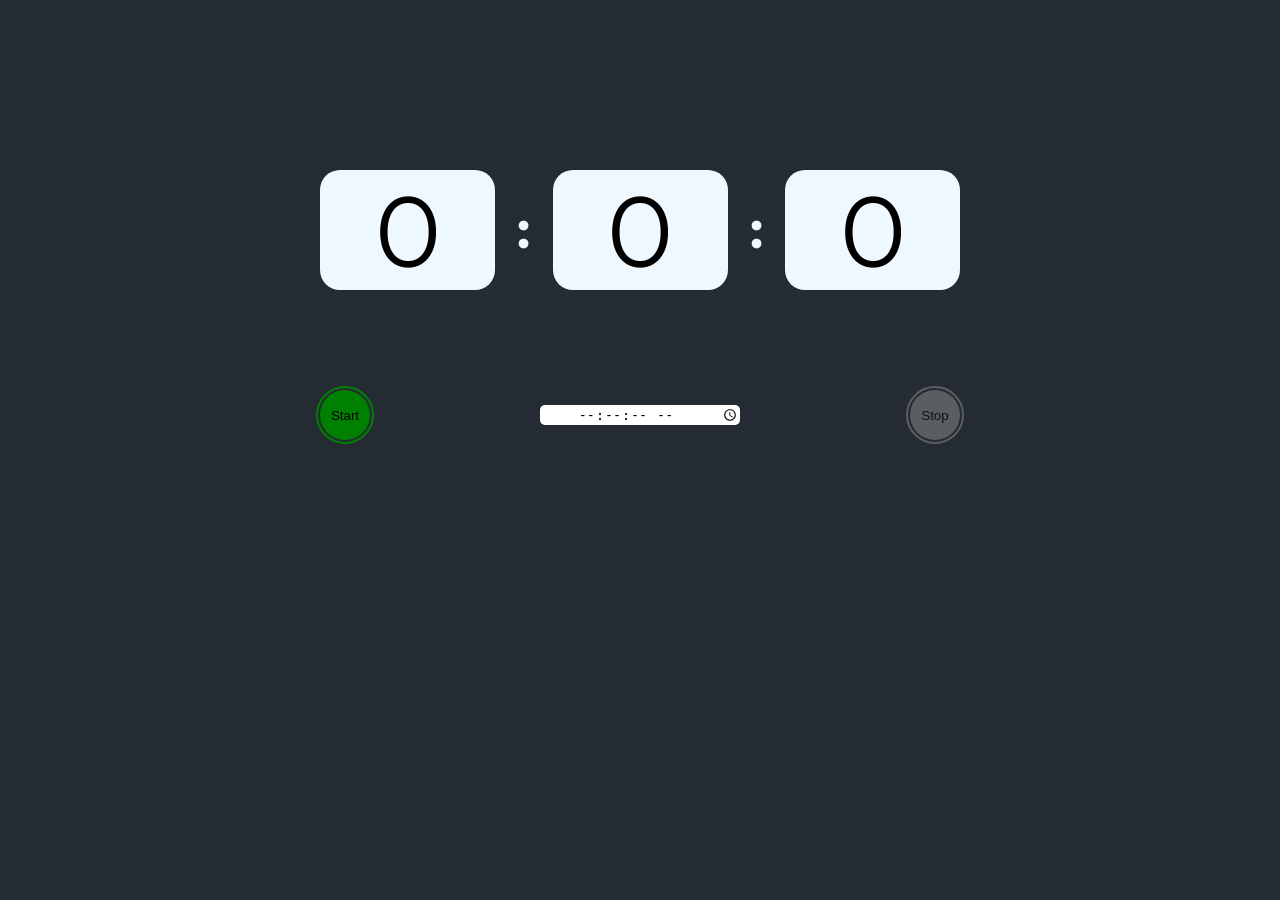
<file: task 1/index.html>
<!DOCTYPE html>
<html lang="en">
  <head>
    <meta charset="UTF-8" />
    <meta http-equiv="X-UA-Compatible" content="IE=edge" />
    <meta name="viewport" content="width=device-width, initial-scale=1.0" />
    <title>1 task</title>
    <link rel="stylesheet" href="./index.css" />
  </head>
  <body class="body">
    <div class="container">
      <div class="timer">
        <div class="timer__final_time none">
          <span> Время истекло</span>
        </div>
        <section class="table"></section>
        <section class="timer__numbers">
          <div class="timer__block-numbers">
            <div class="time time__hour">0</div>
          </div>
          <div class="colon">:</div>
          <div class="timer__block-numbers">
            <div class="time time__minute">0</div>
          </div>
          <div class="colon">:</div>
          <div class="timer__block-numbers">
            <div class="time time__second">0</div>
          </div>
        </section>
        <section class="button__block">
          <button class="button button__start">Start</button>
          <div class="input__block">
            <input type="time" step="2" name="time" class="input__number" />
          </div>
          <button class="button button__stop">Stop</button>
          <button class="button button__pause none">Pause</button>
        </section>
      </div>
    </div>
    <!-- <input type="text" name="time" id="time" />
    <button id="button">Запустить</button>
    <div id="timer"></div> -->

    <script src="./index.js"></script>
  </body>
</html>

<!-- <body>
    <input placeholder="Seconds" type="text" />

    <button>Start</button>

    <br />
    <br />

    <span>hh:mm:ss</span>

    <script src="./index.js"></script>
  </body> -->
</file>
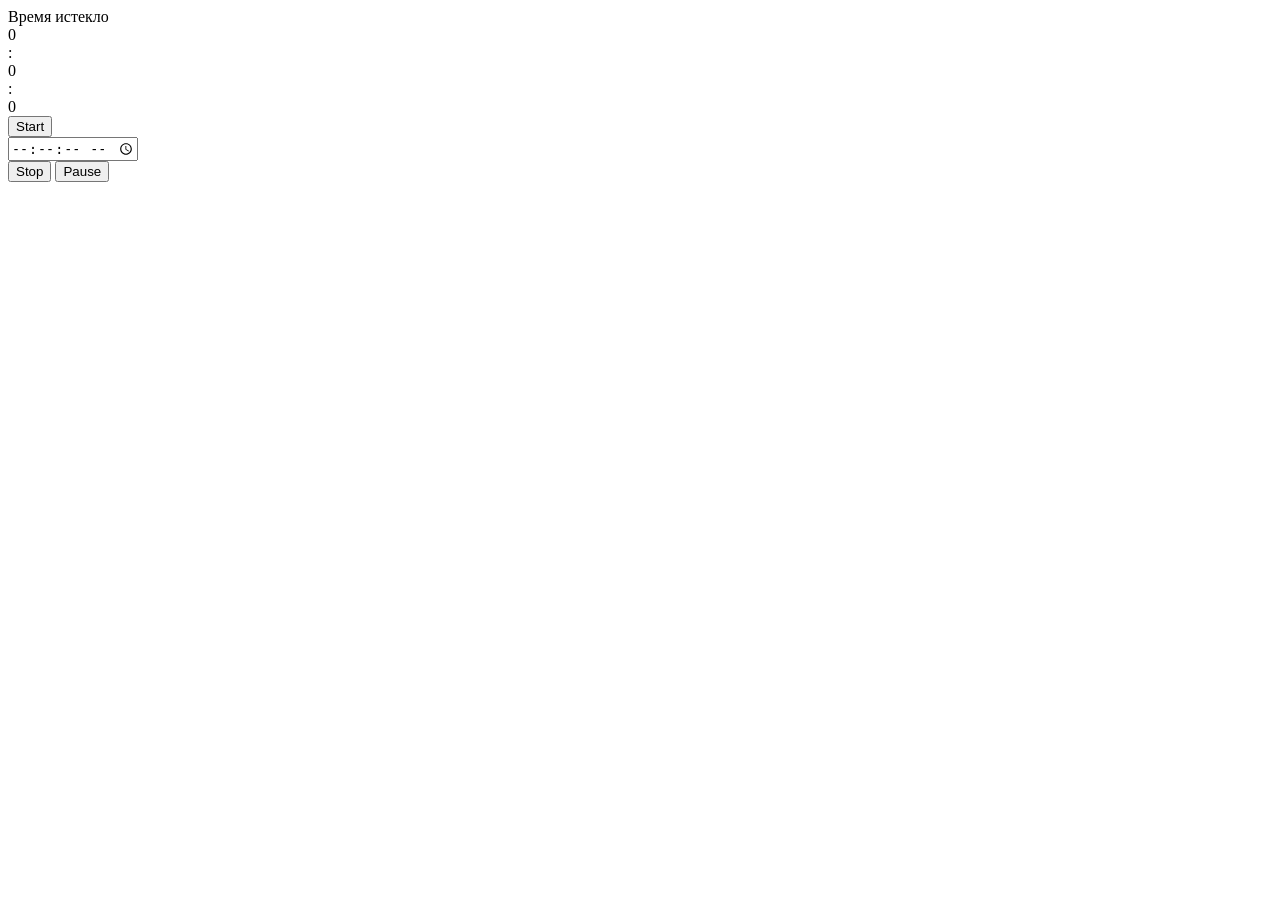
<file: 33/public/index.html>
<!DOCTYPE html>
<html lang="en">
  <head>
    <meta charset="utf-8" />
    <link rel="icon" href="%PUBLIC_URL%/favicon.ico" />
    <meta name="viewport" content="width=device-width, initial-scale=1" />
    <meta name="theme-color" content="#000000" />
    <meta
      name="description"
      content="Web site created using create-react-app"
    />
    <link rel="apple-touch-icon" href="%PUBLIC_URL%/logo192.png" />

    <link rel="manifest" href="%PUBLIC_URL%/manifest.json" />

    <title>React App</title>
  </head>
  <body>
  
      <div class="container">
        <div class="timer">
          <div class="timer__final_time none">
            <span> Время истекло</span>
          </div>
          <section class="table"></section>
          <section class="timer__numbers">
            <div class="timer__block-numbers">
              <div class="time time__hour">0</div>
            </div>
            <div class="colon">:</div>
            <div class="timer__block-numbers">
              <div class="time time__minute">0</div>
            </div>
            <div class="colon">:</div>
            <div class="timer__block-numbers">
              <div class="time time__second">0</div>
            </div>
          </section>
          <section class="button__block">
            <button class="button button__start">Start</button>
            <div class="input__block">
              <input type="time" step="2" name="time" class="input__number" />
            </div>
            <button class="button button__stop">Stop</button>
            <button class="button button__pause none">Pause</button>
          </section>
        </div>
      </div>
    
  
  </body>
</html>
</file>
<file: task 1/index.css>
@import url('https://fonts.googleapis.com/css2?family=Montserrat:wght@300;400&display=swap');
* {
  margin: 0;
  padding: 0;
  border: none;
  box-sizing: border-box;
}

*,
*::before,
*::after {
  box-sizing: border-box;
}

:root {
    /* fonts */
    --font-main: "Montserrat", sans-serif;
  
    /* colors */
    --dark: #242b33;
  }
  
  body {
    font-family: var(--font-main);
    background-color: var(--dark);
    color: var(--white);
    font-size: 16px;
  }
  
  a {
    color: var(--white);
    transition: color 0.2s ease-in;
    text-decoration: none;
  }
  
  li {
    list-style-type: none;
  }
  
  a:hover {
    color: var(--accent);
  }
  
  .container {
    margin-top: 150px;
    width: 50%; 
    height: 100%;
    margin: 0 auto;
  }
  
  .none {
    display: none !important;
  }
  
  .no-scroll {
    overflow-y: hidden;
  }

/* ----------------------------------------------------------------- */



 .button__stop-red {
  background-color: red;
  outline: 2px solid red;
}

.button__pause {
  background-color: orange;
  outline: 2px solid orange;
  opacity: 0.6;
}

 .button {
  height: 50px;
  width: 50px;
  border-radius: 50%;
  outline-offset: 2px;
  cursor: pointer;
}
.button:hover {
  transform: scale(1.1);
  opacity: 0.8;
}

.button__start {
  background-color: green;
  outline: 2px solid green;
}

.button__stop {
  background-color: gray;
  outline: 2px solid gray;
  opacity: 0.6;
}

.button__block {
  margin-top: 100px;
}

.timer {
  margin: 170px auto;
}

.timer__final_time {
  text-align: center;
  padding-bottom: 30px;
  font-size: 40px;
  color: aliceblue;
}

.timer__numbers, .button__block {
  display: flex;
  align-items: center;
  justify-content: space-between;
}

.timer__block {
  display: flex;
  flex-wrap: wrap;
}

.colon {
  color: aliceblue;
  font-size: 50px;
  font-weight: 700;
}

.time {
  border-radius: 20px;
  height: 120px;
  width: 175px;
  font-size: 100px;
  background-color: aliceblue;
  text-align: center;
  vertical-align: middle;
}

.input__number {
  width: 200px;
  text-align: center;
  border-radius: 5px;
}
</file>
